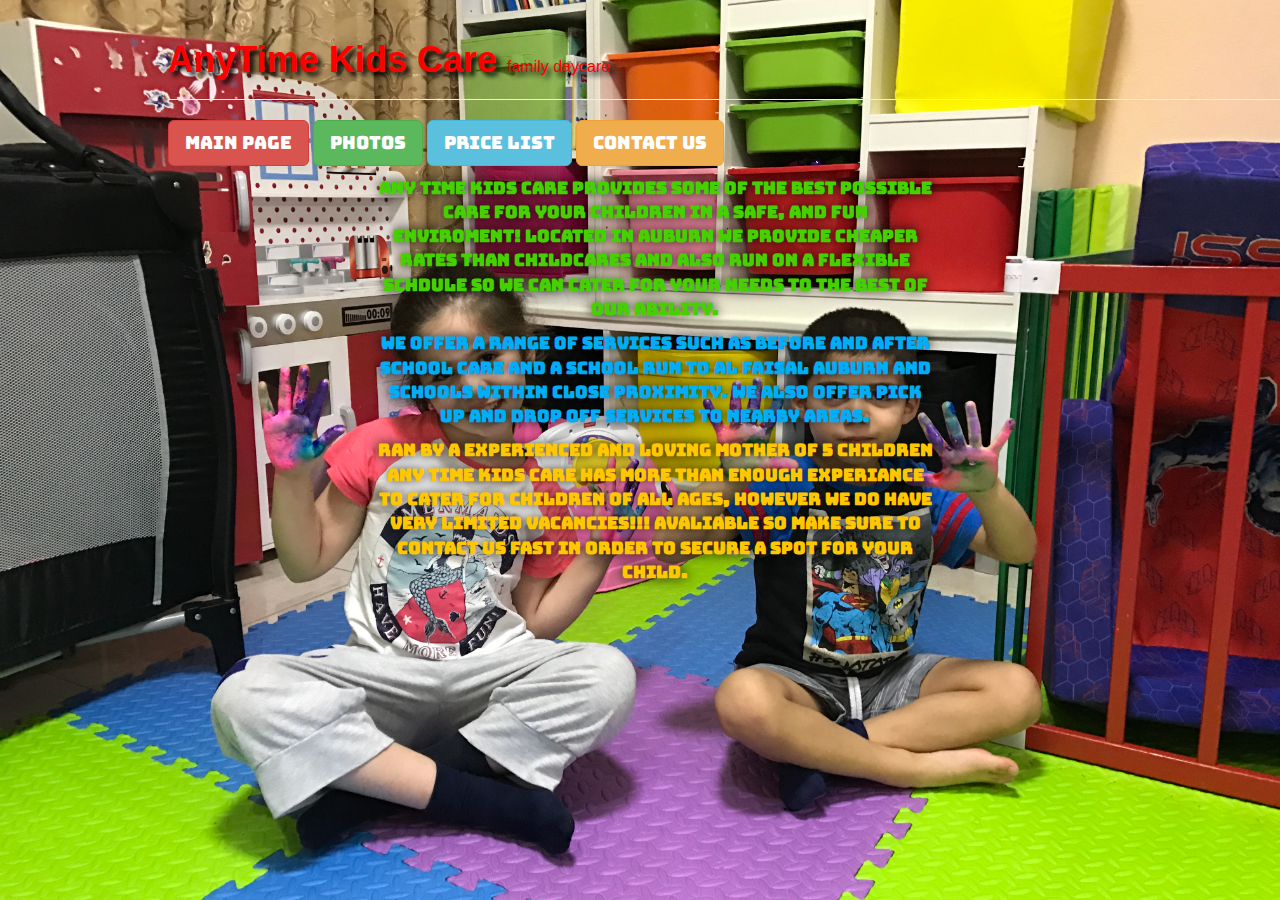
<file: index.html>
<!DOCTYPE html>
<html>
<head>
<meta charset="utf-8">
<meta http-equiv="X-UA-Compatible" content="IE=edge">
 <title>AnyTime Kids Care</title>
<link rel="stylesheet" href="css/bootstrap.css" type="text/css"/>
<link rel="stylesheet" href="css/style.css" type="text/css"/>
<link href="https://fonts.googleapis.com/css?family=Bungee|Jacques+Francois+Shadow|Ribeye+Marrow" rel="stylesheet">
    </head>
  <body>
     
       <section id="cover">

        <div class="containerfluid">
          <div id="cover-caption">
         <div class="container">
               <section id="title">
                 <div class="row">
                     <div class="col-lg-12 col-lg-offset-1 col-md-12 col-md-offset-1 col-sm-12 col-sm-offset-1  col-xs-12 col-xs-offset-1">
                         <div class="page-header">
                               <h1><font color=red ><strong> AnyTime Kids Care </strong><font size=3> family daycare</font> </h1>
	                     </div>
	                </div>
                </div>
                </section>

                <section id="buttons">
	   <div class="row">
	        <div class="col-lg-12 col-lg-offset-1 col-md-12 col-md-offset-1  col-sm-12 col-sm-offset-1 col-xs-12 col-xs-offset-1" >
	             <div class="a">
			      
		           <a href="index.html" class="btn btn-danger btn-lg" role="button">Main Page</a>
			           <a href="anytimekidscare(about).html" class="btn btn-success btn-lg" role="button">Photos</a>
			           <a href="anytimekidscare(price).html" class="btn btn-info btn-lg" role="button">Price List</a>
			              <a href="anytimekidscare(contact).html" class="btn btn-warning btn-lg" role="button">Contact Us</a>
			        
		         </div>
             </div>
         </div>
</section>

            
                        <section id="bodyinfo">
                             <div class="container">
                            <div class="row">
                              <div class="col-lg-6 col-lg-offset-3 col-md-8 col-md-offset-3 col-sm-8 col-sm-offset-3 col-xs-12" >
                <p></p> 
                  <p class="text-center"><font color="#45d100"> <strong>
           Any Time Kids Care provides some of the best possible care for your children in a safe, and fun enviroment! Located in Auburn we provide cheaper rates than childcares and also run on a flexible schdule so we can cater for your needs to the best of our ability.
          </font> </p>
           <p class="text-center" ><font color="#00adf7"> we offer a range of services such as BEFORE and AFTER school care and a school run to AL Faisal auburn and schools within close proximity. We also offer pick up and drop off services to nearby areas.
</font>
           </p>
           <p class="text-center"> <font color="#ffc700"> Ran by a experienced and loving mother of 5 children Any Time Kids care has more than enough experiance to cater for children of all ages, However we do have very limited vacancies!!! avaliable so make sure to contact us fast in order to secure a spot for your child.
                              </div>
                              </div>
                         </div>
                         </strong>
                         </section>
  		             </div>	
	             </div>
	</div>
	        </div>     
</section>



<script src="https://ajax.googleapis.com/ajax/libs/jquery/2.1.3/jquery.min.js">
</script>
<script src="js/bootstrap.min.js">
</script>
</body>
</html>
</file>
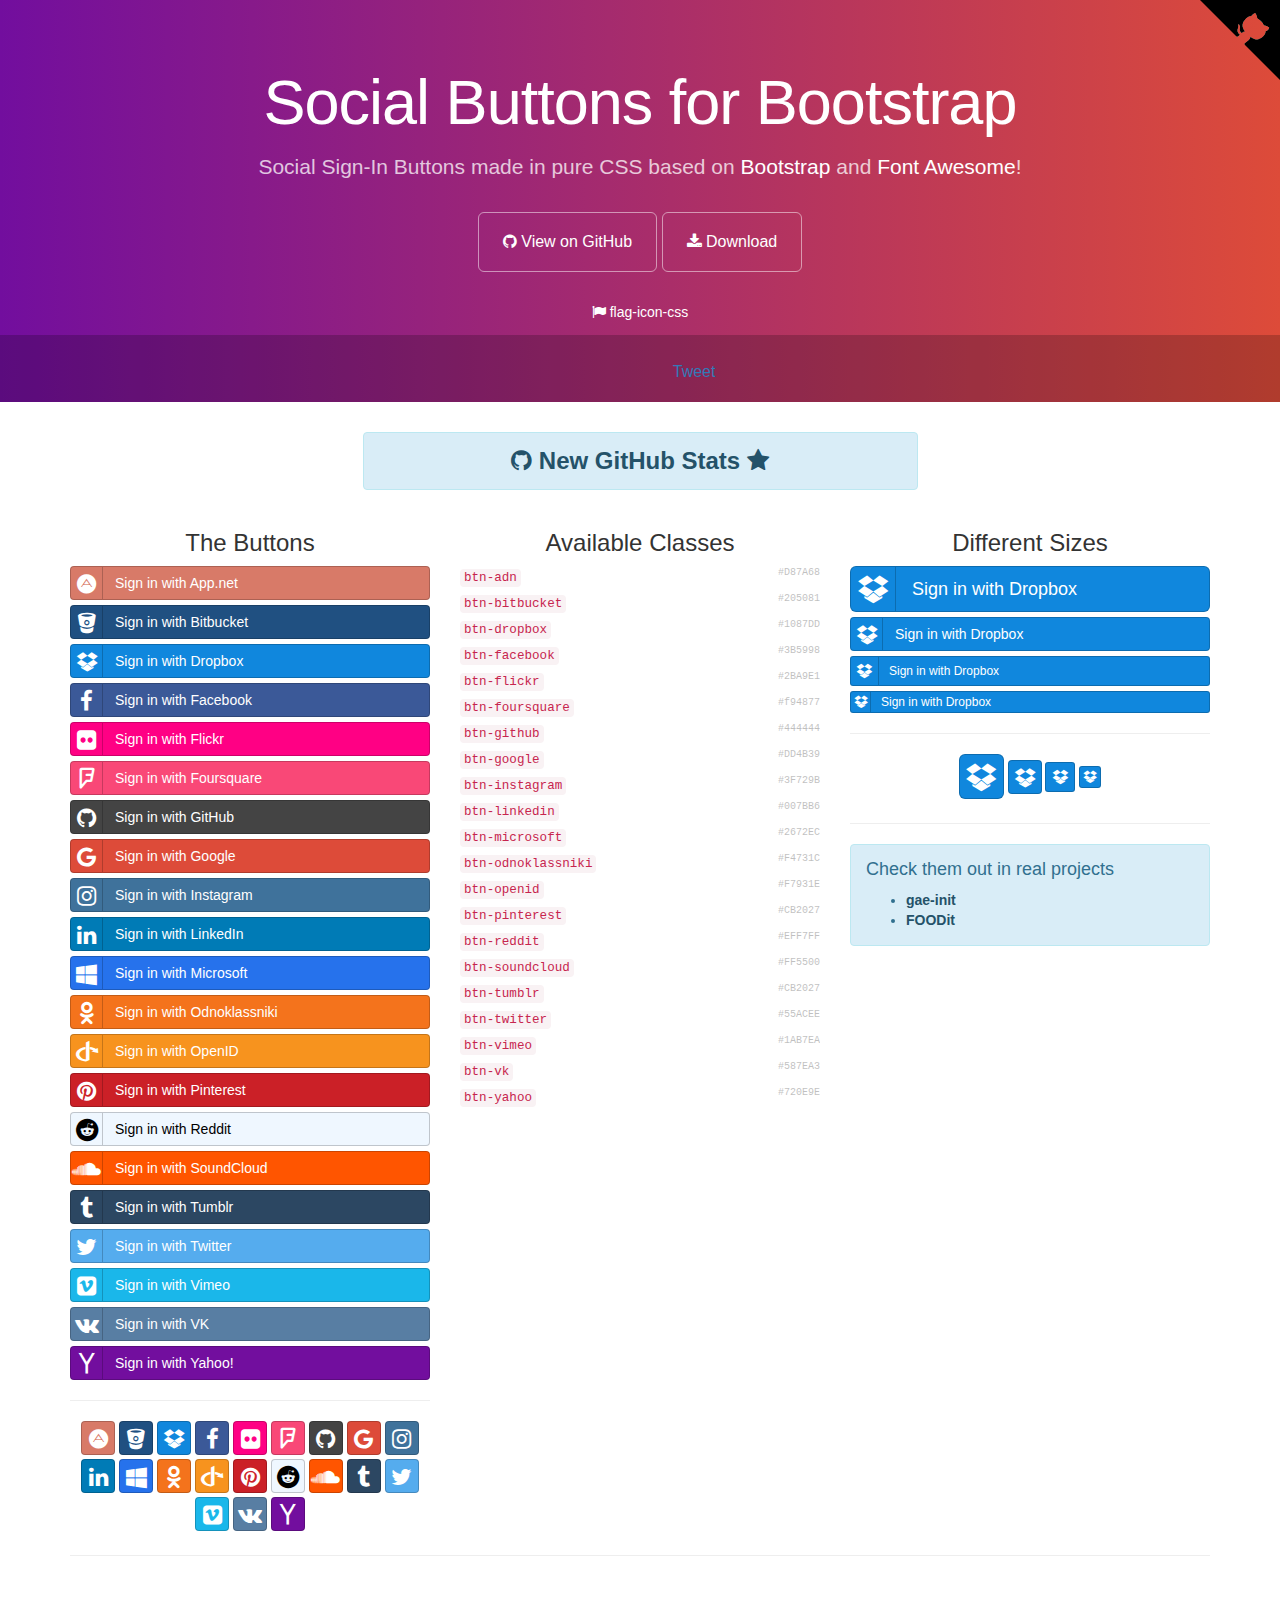
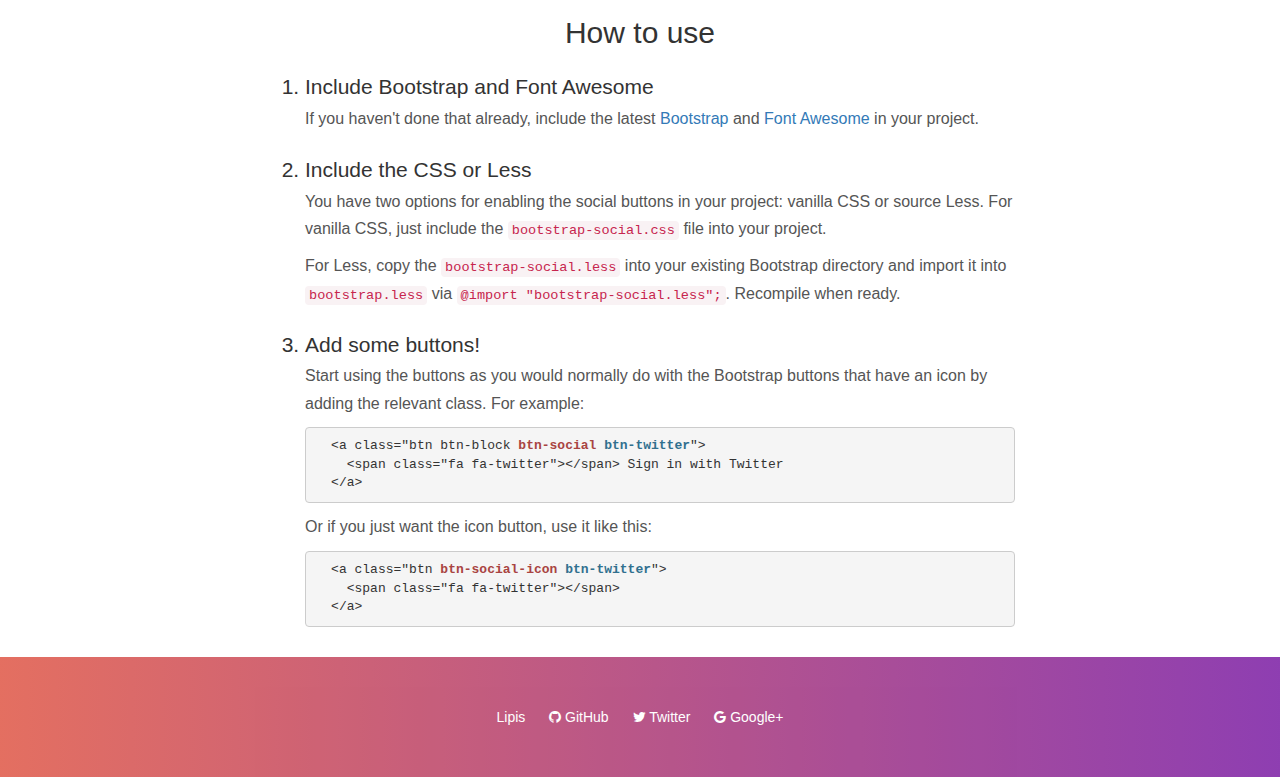
<file: bootstrap-social-gh-pages/index.html>
<!DOCTYPE html>
<html lang="en">
  <head>
    <meta charset="utf-8">
    <meta name="viewport" content="width=device-width, initial-scale=1.0">
    <meta property="og:title" content="Social Buttons for Bootstrap" />
    <meta property="og:description" content="Social Sign-In Buttons made in pure CSS based on Bootstrap and Font Awesome!" />
    <meta property="og:type" content="website" />
    <meta property="og:url" content="http://lipis.github.io/bootstrap-social/" />
    <meta property="og:image" content="http://lipis.github.io/bootstrap-social/assets/img/bootstrap-social.png" />

    <title>Social Buttons for Bootstrap</title>
    <link href="assets/css/bootstrap.css" rel="stylesheet">
    <link href="assets/css/font-awesome.css" rel="stylesheet">
    <link href="assets/css/docs.css" rel="stylesheet" >

    <link href="bootstrap-social.css" rel="stylesheet" >

    <script type="text/javascript">
      var _gaq = _gaq || [];
      _gaq.push(['_setAccount', 'UA-42119746-1']);
      _gaq.push(['_trackPageview']);

      (function() {
        var ga = document.createElement('script'); ga.type = 'text/javascript'; ga.async = true;
        ga.src = ('https:' == document.location.protocol ? 'https://ssl' : 'http://www') + '.google-analytics.com/ga.js';
        var s = document.getElementsByTagName('script')[0]; s.parentNode.insertBefore(ga, s);
      })();
    </script>
  </head>

  <body>
    <div class="jumbotron">
      <div class="container">
        <h1>Social Buttons for Bootstrap</h1>
        <p>
          Social Sign-In Buttons made in pure CSS based on
          <a href="https://getbootstrap.com/">Bootstrap</a> and
          <a href="https://fortawesome.github.io/Font-Awesome/">Font Awesome</a>!
        </p>
        <a href="https://github.com/lipis/bootstrap-social" class="btn btn-outline btn-lg" onclick="_gaq.push(['_trackEvent', 'exit', 'header', 'GitHub']);"><span class="fa fa-github"></span> View on GitHub</a>
        <a href="https://github.com/lipis/bootstrap-social/archive/gh-pages.zip" class="btn btn-outline btn-lg" onclick="_gaq.push(['_trackEvent', 'exit', 'download', 'bootstrap-social']);"><span class="fa fa-download"></span> Download</a>
        <ul class="jumbotron-links">
          <li><a href="http://lipis.github.io/flag-icon-css" onclick="_gaq.push(['_trackEvent', 'exit', 'header', 'flag-icon-css']);"><span class="fa fa-flag"></span> flag-icon-css</a></li>
        </ul>
      </div>
      <div class="bottom">
        <iframe src="https://ghbtns.com/github-btn.html?user=lipis&amp;repo=bootstrap-social&amp;type=watch&amp;count=true" class="social-share"></iframe>
        <a href="https://twitter.com/share" class="social-share twitter-share-button" data-url="http://lipis.github.io/bootstrap-social/" data-text="Social Sign-In Buttons made in pure CSS based on Bootstrap and Font Awesome!" data-via="lipis" data-hashtags="bootstrap css">Tweet</a>
      </div>
    </div>
    <div class="container">
      <div class="row">
        <div class="col-sm-offset-3 col-sm-6">
          <div class="alert alert-info text-center">
            <a class="alert-link h3" href="http://githubstats.lip.is/" onclick="_gaq.push(['_trackEvent', 'exit', 'banner', 'githubstats']);">
              <span class="fa fa-github"></span>
              New GitHub Stats
              <span class="fa fa-star"></span>
            </a>
          </div>
        </div>
      </div>

      <div class="row">
        <div class="col-sm-4 social-buttons">
          <h3 class="text-center">The Buttons</h3>
          <a class="btn btn-block btn-social btn-adn" onclick="_gaq.push(['_trackEvent', 'btn-social', 'click', 'btn-adn']);">
            <span class="fa fa-adn"></span> Sign in with App.net
          </a>
          <a class="btn btn-block btn-social btn-bitbucket" onclick="_gaq.push(['_trackEvent', 'btn-social', 'click', 'btn-bitbucket']);">
            <span class="fa fa-bitbucket"></span> Sign in with Bitbucket
          </a>
          <a class="btn btn-block btn-social btn-dropbox" onclick="_gaq.push(['_trackEvent', 'btn-social', 'click', 'btn-dropbox']);">
            <span class="fa fa-dropbox"></span> Sign in with Dropbox
          </a>
          <a class="btn btn-block btn-social btn-facebook" onclick="_gaq.push(['_trackEvent', 'btn-social', 'click', 'btn-facebook']);">
            <span class="fa fa-facebook"></span> Sign in with Facebook
          </a>
          <a class="btn btn-block btn-social btn-flickr" onclick="_gaq.push(['_trackEvent', 'btn-social', 'click', 'btn-flickr']);">
            <span class="fa fa-flickr"></span> Sign in with Flickr
          </a>
          <a class="btn btn-block btn-social btn-foursquare" onclick="_gaq.push(['_trackEvent', 'btn-social', 'click', 'btn-foursquare']);">
            <span class="fa fa-foursquare"></span> Sign in with Foursquare
          </a>
          <a class="btn btn-block btn-social btn-github" onclick="_gaq.push(['_trackEvent', 'btn-social', 'click', 'btn-github']);">
            <span class="fa fa-github"></span> Sign in with GitHub
          </a>
          <a class="btn btn-block btn-social btn-google" onclick="_gaq.push(['_trackEvent', 'btn-social', 'click', 'btn-google']);">
            <span class="fa fa-google"></span> Sign in with Google
          </a>
          <a class="btn btn-block btn-social btn-instagram" onclick="_gaq.push(['_trackEvent', 'btn-social', 'click', 'btn-instagram']);">
            <span class="fa fa-instagram"></span> Sign in with Instagram
          </a>
          <a class="btn btn-block btn-social btn-linkedin" onclick="_gaq.push(['_trackEvent', 'btn-social', 'click', 'btn-linkedin']);">
            <span class="fa fa-linkedin"></span> Sign in with LinkedIn
          </a>
          <a class="btn btn-block btn-social btn-microsoft" onclick="_gaq.push(['_trackEvent', 'btn-social', 'click', 'btn-microsoft']);">
            <span class="fa fa-windows"></span> Sign in with Microsoft
          </a>
          <a class="btn btn-block btn-social btn-odnoklassniki" onclick="_gaq.push(['_trackEvent', 'btn-social', 'click', 'btn-odnoklassniki']);">
            <span class="fa fa-odnoklassniki"></span> Sign in with Odnoklassniki
          </a>
          <a class="btn btn-block btn-social btn-openid" onclick="_gaq.push(['_trackEvent', 'btn-social', 'click', 'btn-openid']);">
            <span class="fa fa-openid"></span> Sign in with OpenID
          </a>
          <a class="btn btn-block btn-social btn-pinterest" onclick="_gaq.push(['_trackEvent', 'btn-social', 'click', 'btn-pinterest']);">
            <span class="fa fa-pinterest"></span> Sign in with Pinterest
          </a>
          <a class="btn btn-block btn-social btn-reddit" onclick="_gaq.push(['_trackEvent', 'btn-social', 'click', 'btn-reddit']);">
            <span class="fa fa-reddit"></span> Sign in with Reddit
          </a>
          <a class="btn btn-block btn-social btn-soundcloud" onclick="_gaq.push(['_trackEvent', 'btn-social', 'click', 'btn-soundcloud']);">
            <span class="fa fa-soundcloud"></span> Sign in with SoundCloud
          </a>
          <a class="btn btn-block btn-social btn-tumblr" onclick="_gaq.push(['_trackEvent', 'btn-social', 'click', 'btn-tumblr']);">
            <span class="fa fa-tumblr"></span> Sign in with Tumblr
          </a>
          <a class="btn btn-block btn-social btn-twitter" onclick="_gaq.push(['_trackEvent', 'btn-social', 'click', 'btn-twitter']);">
            <span class="fa fa-twitter"></span> Sign in with Twitter
          </a>
          <a class="btn btn-block btn-social btn-vimeo" onclick="_gaq.push(['_trackEvent', 'btn-social', 'click', 'btn-vimeo']);">
            <span class="fa fa-vimeo-square"></span> Sign in with Vimeo
          </a>
          <a class="btn btn-block btn-social btn-vk" onclick="_gaq.push(['_trackEvent', 'btn-social', 'click', 'btn-vk']);">
            <span class="fa fa-vk"></span> Sign in with VK
          </a>
          <a class="btn btn-block btn-social btn-yahoo" onclick="_gaq.push(['_trackEvent', 'btn-social', 'click', 'btn-yahoo']);">
            <span class="fa fa-yahoo"></span> Sign in with Yahoo!
          </a>

          <hr>

          <div class="text-center">
            <a class="btn btn-social-icon btn-adn" onclick="_gaq.push(['_trackEvent', 'btn-social-icon', 'click', 'btn-adn']);"><span class="fa fa-adn"></span></a>
            <a class="btn btn-social-icon btn-bitbucket" onclick="_gaq.push(['_trackEvent', 'btn-social-icon', 'click', 'btn-bitbucket']);"><span class="fa fa-bitbucket"></span></a>
            <a class="btn btn-social-icon btn-dropbox" onclick="_gaq.push(['_trackEvent', 'btn-social-icon', 'click', 'btn-dropbox']);"><span class="fa fa-dropbox"></span></a>
            <a class="btn btn-social-icon btn-facebook" onclick="_gaq.push(['_trackEvent', 'btn-social-icon', 'click', 'btn-facebook']);"><span class="fa fa-facebook"></span></a>
            <a class="btn btn-social-icon btn-flickr" onclick="_gaq.push(['_trackEvent', 'btn-social-icon', 'click', 'btn-flickr']);"><span class="fa fa-flickr"></span></a>
            <a class="btn btn-social-icon btn-foursquare" onclick="_gaq.push(['_trackEvent', 'btn-social-icon', 'click', 'btn-foursquare']);"><span class="fa fa-foursquare"></span></a>
            <a class="btn btn-social-icon btn-github" onclick="_gaq.push(['_trackEvent', 'btn-social-icon', 'click', 'btn-github']);"><span class="fa fa-github"></span></a>
            <a class="btn btn-social-icon btn-google" onclick="_gaq.push(['_trackEvent', 'btn-social-icon', 'click', 'btn-google']);"><span class="fa fa-google"></span></a>
            <a class="btn btn-social-icon btn-instagram" onclick="_gaq.push(['_trackEvent', 'btn-social-icon', 'click', 'btn-instagram']);"><span class="fa fa-instagram"></span></a>
            <a class="btn btn-social-icon btn-linkedin" onclick="_gaq.push(['_trackEvent', 'btn-social-icon', 'click', 'btn-linkedin']);"><span class="fa fa-linkedin"></span></a>
            <a class="btn btn-social-icon btn-microsoft" onclick="_gaq.push(['_trackEvent', 'btn-social-icon', 'click', 'btn-microsoft']);"><span class="fa fa-windows"></span></a>
            <a class="btn btn-social-icon btn-odnoklassniki" onclick="_gaq.push(['_trackEvent', 'btn-social-icon', 'click', 'btn-odnoklassniki']);"><span class="fa fa-odnoklassniki"></span></a>
            <a class="btn btn-social-icon btn-openid" onclick="_gaq.push(['_trackEvent', 'btn-social-icon', 'click', 'btn-openid']);"><span class="fa fa-openid"></span></a>
            <a class="btn btn-social-icon btn-pinterest" onclick="_gaq.push(['_trackEvent', 'btn-social-icon', 'click', 'btn-pinterest']);"><span class="fa fa-pinterest"></span></a>
            <a class="btn btn-social-icon btn-reddit" onclick="_gaq.push(['_trackEvent', 'btn-social-icon', 'click', 'btn-reddit']);"><span class="fa fa-reddit"></span></a>
            <a class="btn btn-social-icon btn-soundcloud" onclick="_gaq.push(['_trackEvent', 'btn-social-icon', 'click', 'btn-soundcloud']);"><span class="fa fa-soundcloud"></span></a>
            <a class="btn btn-social-icon btn-tumblr" onclick="_gaq.push(['_trackEvent', 'btn-social-icon', 'click', 'btn-tumblr']);"><span class="fa fa-tumblr"></span></a>
            <a class="btn btn-social-icon btn-twitter" onclick="_gaq.push(['_trackEvent', 'btn-social-icon', 'click', 'btn-twitter']);"><span class="fa fa-twitter"></span></a>
            <a class="btn btn-social-icon btn-vimeo" onclick="_gaq.push(['_trackEvent', 'btn-social-icon', 'click', 'btn-vimeo']);"><span class="fa fa-vimeo-square"></span></a>
            <a class="btn btn-social-icon btn-vk" onclick="_gaq.push(['_trackEvent', 'btn-social-icon', 'click', 'btn-vk']);"><span class="fa fa-vk"></span></a>
            <a class="btn btn-social-icon btn-yahoo" onclick="_gaq.push(['_trackEvent', 'btn-social-icon', 'click', 'btn-yahoo']);"><span class="fa fa-yahoo"></span></a>
          </div>
        </div>

        <div class="col-sm-4">
          <h3 class="text-center">Available Classes</h3>
          <ul class="social-class list-unstyled">
            <li data-code="adn" data-name="App.net"><code>btn-adn</code> <span class="social-hex">#D87A68</span></li>
            <li data-code="bitbucket" data-name="Bitbucket"><code>btn-bitbucket</code> <span class="social-hex">#205081</span></li>
            <li data-code="dropbox" data-name="Dropbox"><code>btn-dropbox</code> <span class="social-hex">#1087DD</span></li>
            <li data-code="facebook" data-name="Facebook"><code>btn-facebook</code> <span class="social-hex">#3B5998</span></li>
            <li data-code="flickr" data-name="Flickr"><code>btn-flickr</code> <span class="social-hex">#2BA9E1</span></li>
            <li data-code="foursquare" data-name="Foursquare"><code>btn-foursquare</code> <span class="social-hex">#f94877</span></li>
            <li data-code="github" data-name="GitHub"><code>btn-github</code> <span class="social-hex">#444444</span></li>
            <li data-code="google" data-name="Google"><code>btn-google</code> <span class="social-hex">#DD4B39</span></li>
            <li data-code="instagram" data-name="Instagram"><code>btn-instagram</code> <span class="social-hex">#3F729B</span></li>
            <li data-code="linkedin" data-name="LinkedIn"><code>btn-linkedin</code> <span class="social-hex">#007BB6</span></li>
            <li data-code="microsoft" data-icon="windows" data-name="Microsoft"><code>btn-microsoft</code> <span class="social-hex">#2672EC</span></li>
            <li data-code="odnoklassniki" data-name="Odnoklassniki"><code>btn-odnoklassniki</code> <span class="social-hex">#F4731C</span></li>
            <li data-code="openid" data-name="OpenID"><code>btn-openid</code> <span class="social-hex">#F7931E</span></li>
            <li data-code="pinterest" data-name="Pinterest"><code>btn-pinterest</code> <span class="social-hex">#CB2027</span></li>
            <li data-code="reddit" data-name="Reddit"><code>btn-reddit</code> <span class="social-hex">#EFF7FF</span></li>
            <li data-code="soundcloud" data-name="SoundCloud"><code>btn-soundcloud</code> <span class="social-hex">#FF5500</span></li>
            <li data-code="tumblr" data-name="Tumblr"><code>btn-tumblr</code> <span class="social-hex">#CB2027</span></li>
            <li data-code="twitter" data-name="Twitter"><code>btn-twitter</code> <span class="social-hex">#55ACEE</span></li>
            <li data-code="vimeo" data-icon="vimeo-square" data-name="Vimeo"><code>btn-vimeo</code> <span class="social-hex">#1AB7EA</span></li>
            <li data-code="vk" data-name="VK"><code>btn-vk</code> <span class="social-hex">#587EA3</span></li>
            <li data-code="yahoo" data-name="Yahoo!"><code>btn-yahoo</code> <span class="social-hex">#720E9E</span></li>
          </ul>
        </div>
        <div class="col-sm-4">
          <div class="social-sizes">
            <h3 class="text-center">Different Sizes</h3>
            <a class="btn btn-block btn-social btn-lg btn-google" onclick="_gaq.push(['_trackEvent', 'btn-social', 'click', 'btn-lg']);">
              <span class="fa fa-google"></span>
              Sign in with Google
            </a>
            <a class="btn btn-block btn-social btn-google" onclick="_gaq.push(['_trackEvent', 'btn-social', 'click', 'btn-md']);">
              <span class="fa fa-google"></span>
              Sign in with Google
            </a>
            <a class="btn btn-block btn-social btn-sm btn-google" onclick="_gaq.push(['_trackEvent', 'btn-social', 'click', 'btn-sm']);">
              <span class="fa fa-google"></span>
              Sign in with Google
            </a>
            <a class="btn btn-block btn-social btn-xs btn-google" onclick="_gaq.push(['_trackEvent', 'btn-social', 'click', 'btn-xs']);">
              <span class="fa fa-google"></span>
              Sign in with Google
            </a>
            <hr>
            <div class="text-center">
              <a class="btn btn-social-icon btn-lg btn-google" onclick="_gaq.push(['_trackEvent', 'btn-social-icon', 'click', 'btn-lg']);"><span class="fa fa-google"></span></a>
              <a class="btn btn-social-icon btn-google" onclick="_gaq.push(['_trackEvent', 'btn-social-icon', 'click', 'btn-md']);"><span class="fa fa-google"></span></a>
              <a class="btn btn-social-icon btn-sm btn-google" onclick="_gaq.push(['_trackEvent', 'btn-social-icon', 'click', 'btn-sm']);"><span class="fa fa-google"></span></a>
              <a class="btn btn-social-icon btn-xs btn-google" onclick="_gaq.push(['_trackEvent', 'btn-social-icon', 'click', 'btn-xs']);"><span class="fa fa-google"></span></a>
            </div>
          </div>
          <hr>
          <div class="alert alert-info">
            <h4>Check them out in real projects</h4>
            <ul>
              <li><a class="alert-link" href="https://gae-init.appspot.com/signin/" onclick="_gaq.push(['_trackEvent', 'exit', 'body', 'gae-init']);">gae-init</a></li>
              <li><a class="alert-link" href="https://restaurant.app.foodit.com/rms/signin" onclick="_gaq.push(['_trackEvent', 'exit', 'body', 'foodit']);">FOODit</a></li>
            </ul>
          </div>
        </div>
      </div>
      <hr>
    </div>
    <div class="how-to">
      <div class="container">
        <div class="row">
          <div class="col-md-8 col-md-offset-2">
            <h2>How to use</h2>
            <ol>
              <li>
                Include Bootstrap and Font Awesome
                <p>
                  If you haven't done that already, include the latest
                  <a href="http://twitter.github.io/bootstrap/">Bootstrap</a>
                  and <a href="http://fortawesome.github.io/Font-Awesome/">Font Awesome</a> in your project.
                </p>
              </li>
              <li>
                Include the CSS or Less
                <p>
                  You have two options for enabling the social buttons in your project:
                  vanilla CSS or source Less. For vanilla CSS, just include the
                  <code>bootstrap-social.css</code> file into your project.
                </p>
                <p>
                  For Less, copy the <code>bootstrap-social.less</code> into
                  your existing Bootstrap directory and import it into
                  <code>bootstrap.less</code> via
                  <code>@import "bootstrap-social.less";</code>. Recompile when ready.
                </p>
              </li>
              <li>
                Add some buttons!
                <p>
                  Start using the buttons as you would normally do with the
                  Bootstrap buttons that have an icon by adding the relevant
                  class. For example:
                </p>
                <pre>
  &lt;a class=&quot;btn btn-block <strong class="text-danger">btn-social</strong> <strong class="text-info">btn-twitter</strong>&quot;&gt;
    &lt;span class=&quot;fa fa-twitter&quot;&gt;&lt;/span&gt; Sign in with Twitter
  &lt;/a&gt;</pre>
                <p>
                  Or if you just want the icon button, use it like this:
                </p>
                <pre>
  &lt;a class=&quot;btn <strong class="text-danger">btn-social-icon</strong> <strong class="text-info">btn-twitter</strong>&quot;&gt;
    &lt;span class=&quot;fa fa-twitter&quot;&gt;&lt;/span&gt;
  &lt;/a&gt;</pre>
              </li>
            </ol>
          </div>
        </div>
      </div>
    </div>
    <footer>
      <ul class="links">
        <li><a href="https://lip.is" onclick="_gaq.push(['_trackEvent', 'exit', 'footer', 'Lipis']);">Lipis</a></li>
        <li><a href="https://github.com/lipis" onclick="_gaq.push(['_trackEvent', 'exit', 'footer', 'GitHub']);"><span class="fa fa-github"></span> GitHub</a></li>
        <li><a href="https://twitter.com/lipis" onclick="_gaq.push(['_trackEvent', 'exit', 'footer', 'Twitter']);"><span class="fa fa-twitter"></span> Twitter</a></li>
        <li><a href="https://google.com/+PanayiotisLipiridis" onclick="_gaq.push(['_trackEvent', 'exit', 'footer', 'Google+']);"><span class="fa fa-google"></span> Google+</a></li>
      </ul>
    </footer>
    <a href="https://github.com/lipis/bootstrap-social" title="Fork me on GitHub" class="github-corner"><svg width="80" height="80" viewbox="0 0 250 250"><title>Fork me on GitHub</title><path d="M0 0h250v250"></path><path d="M127.4 110c-14.6-9.2-9.4-19.5-9.4-19.5 3-7 1.5-11 1.5-11-1-6.2 3-2 3-2 4 4.7 2 11 2 11-2.2 10.4 5 14.8 9 16.2" fill="currentColor" style="transform-origin:130px 110px" class="octo-arm"></path><path d="M113.2 114.3s3.6 1.6 4.7.6l15-13.7c3-2.4 6-3 8.2-2.7-8-11.2-14-25 3-41 4.7-4.4 10.6-6.4 16.2-6.4.6-1.6 3.6-7.3 11.8-10.7 0 0 4.5 2.7 6.8 16.5 4.3 2.7 8.3 6 12 9.8 3.3 3.5 6.7 8 8.6 12.3 14 3 16.8 8 16.8 8-3.4 8-9.4 11-11.4 11 0 5.8-2.3 11-7.5 15.5-16.4 16-30 9-40 .2 0 3-1 7-5.2 11l-13.3 11c-1 1 .5 5.3.8 5z" fill="currentColor" class="octo-body"></path></svg><style> .github-corner svg{position:absolute;right:0;top:0;mix-blend-mode:darken;color:#ffffff;fill:#000000;}.github-corner:hover .octo-arm{animation:octocat-wave .56s;}@keyframes octocat-wave{0%, 100%{transform:rotate(0);}20%, 60%{transform:rotate(-20deg);}40%, 80%{transform:rotate(10deg);}}</style></a>
    <!-- Some JavaScript that is used only in this demo, not needed for the buttons -->
    <script src="assets/js/jquery.js"></script>
    <script src="assets/js/docs.js"></script>
    <script>
      !function(d,s,id){var js,fjs=d.getElementsByTagName(s)[0],p=/^http:/.test(d.location)?'http':'https';if(!d.getElementById(id)){js=d.createElement(s);js.id=id;js.src=p+'://platform.twitter.com/widgets.js';fjs.parentNode.insertBefore(js,fjs);}}(document, 'script', 'twitter-wjs');
    </script>
  </body>
</html>
</file>
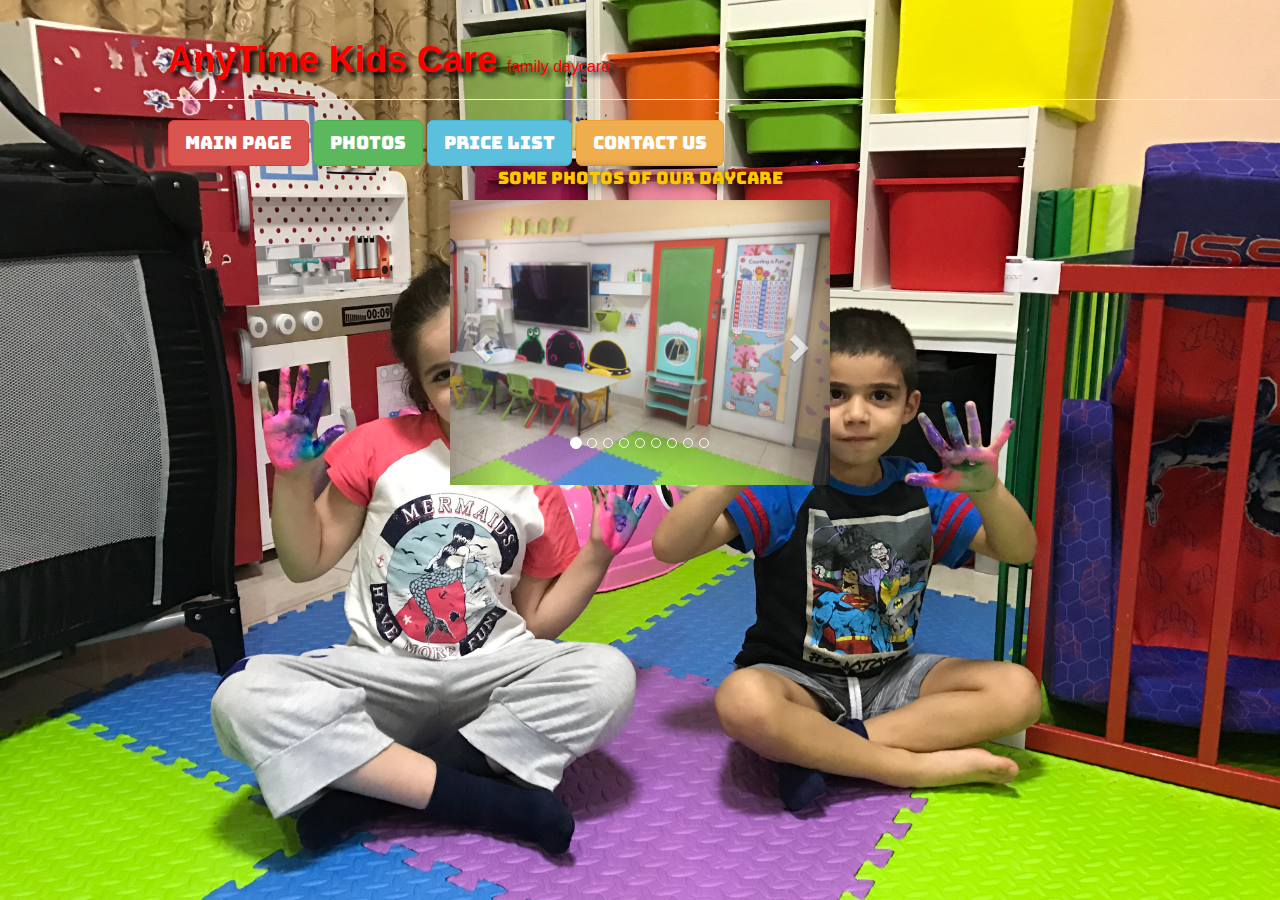
<file: anytimekidscare(about).html>
<!DOCTYPE html>
<html>
<head>
<meta charset="utf-8">
<meta http-equiv="X-UA-Compatible" content="IE=edge">
 <title>AnyTime Kids Care</title>
<link rel="stylesheet" href="css/bootstrap.css" type="text/css"/>
<link href="https://fonts.googleapis.com/css?family=Bungee|Jacques+Francois+Shadow|Ribeye+Marrow" rel="stylesheet">
<script src="https://maxcdn.bootstrapcdn.com/bootstrap/3.3.4/js/bootstrap.min.js"></script>
<link rel="stylesheet" href="css/style.css" type="text/css"/>
    </head>
  <body>
       <section id="cover">
          <div id="cover-caption">
             <div class="containerfluid">
<div class="container">
                 <div class="row">
                     <div class="col-lg-12 col-lg-offset-1 col-md-12 col-md-offset-1 col-sm-12 col-sm-offset-1  col-xs-12 col-xs-offset-1">
                         <div class="page-header">
                               <h1><font color=red ><strong> AnyTime Kids Care </strong><font size=3> family daycare</font> </h1>
	                     </div>
	                </div>
                </div>
	   <div class="row">
	        <div class="col-lg-12 col-lg-offset-1 col-md-12 col-md-offset-1  col-sm-12 col-sm-offset-1 col-xs-12 col-xs-offset-1" >
	             <div class="a">
			      
		           <a href="index.html" class="btn btn-danger btn-lg" role="button">Main Page</a>
			           <a href="anytimekidscare(about).html" class="btn btn-success btn-lg" role="button">Photos</a>
			           <a href="anytimekidscare(price).html" class="btn btn-info btn-lg" role="button">Price List</a>
			              <a href="anytimekidscare(contact).html" class="btn btn-warning btn-lg" role="button">Contact Us</a>
			        
		         </div>
             </div>
         </div>
</div>

            
                        <section id="bodyinfo">
                             <div class="container">
                            <div class="row">
                              <div class="col-lg-6 col-lg-offset-3 col-md-8 col-md-offset-3 col-sm-8 col-sm-offset-3 col-xs-12" >
                  <p class="text-center"><font color=#ffc700>
           Some Photos Of Our DayCare</p>
                              </div>
                              </div>
                         </div>
                         </section>

                         <section id="slideshow">
                         <div class="container">
                         <div class="col-lg-4 col-lg-offset-4 col-md-5 col-md-offset-3 col-sm-6 col-sm-offset-3 col-xs-8 col-xs-offset-2" >
                         <div class="row">
                         <div id="mycarousel" class="carousel slide" data-ride="carousel">
  <!-- Indicators -->
  <ol class="carousel-indicators">
    <li data-target="#mycarousel" data-slide-to="0" class="active"></li>
    <li data-target="#mycarousel" data-slide-to="1"></li>
    <li data-target="#mycarousel" data-slide-to="2"></li>
    <li data-target="#mycarousel" data-slide-to="3"></li>
    <li data-target="mycarousel"  data-slide-to="4"></li>
    <li data-target="mycarousel"  data-slit-to="5"></li>
    <li data-target="mycarousel"  data-slit-to="6"></li>
    <li data-target="mycarousel"  data-slit-to="7"></li>
    <li data-target="mycarousel"  data-slit-to="8"></li>
  </ol>

  <!-- Wrapper for slides -->
  <div class="carousel-inner" role="listbox">
    <div class="item active">

    <img src="img/room.jpeg" alt="room">
    </div>
    <div class="item">
      <img src="img/backyard.JPG" alt="backyard">
     
    </div>
    <div class="item">
      <img src="img/car.JPG" alt="car">
    </div>
    <div class="item">
    <img src="img/edofyear.JPG" alt="edofyear">
    </div>
     <div class="item">
    <img src="img/table.JPG" alt="table">
    </div>
     <div class="item">
    <img src="img/letters.jpg" alt="letters">
    </div>
    <div class="item">
    <img src="img/painting.jpg" alt="panting">
    </div>
    <div class="item">
    <img src="img/rollpeople.jpg" alt="rollpeople">
    </div>
    <div class="item">
    <img src="img/front.jpeg" alt="front">
    </div>
 
  </div>

  <!-- Controls -->
  <a class="left carousel-control" href="#mycarousel" role="button" data-slide="prev">
    <span class="glyphicon glyphicon-chevron-left" aria-hidden="true"></span>
    <span class="sr-only">Previous</span>
  </a>
  <a class="right carousel-control" href="#mycarousel" role="button" data-slide="next">
    <span class="glyphicon glyphicon-chevron-right" aria-hidden="true"></span>
    <span class="sr-only">Next</span>
  </a>
</div>
		             </div>	
	             </div>
              </section>
	</div>
</div>
</section>




<script src="https://ajax.googleapis.com/ajax/libs/jquery/2.1.3/jquery.min.js">
</script>
<script src="js/bootstrap.min.js">
</script>
</body>
</html>
</file>
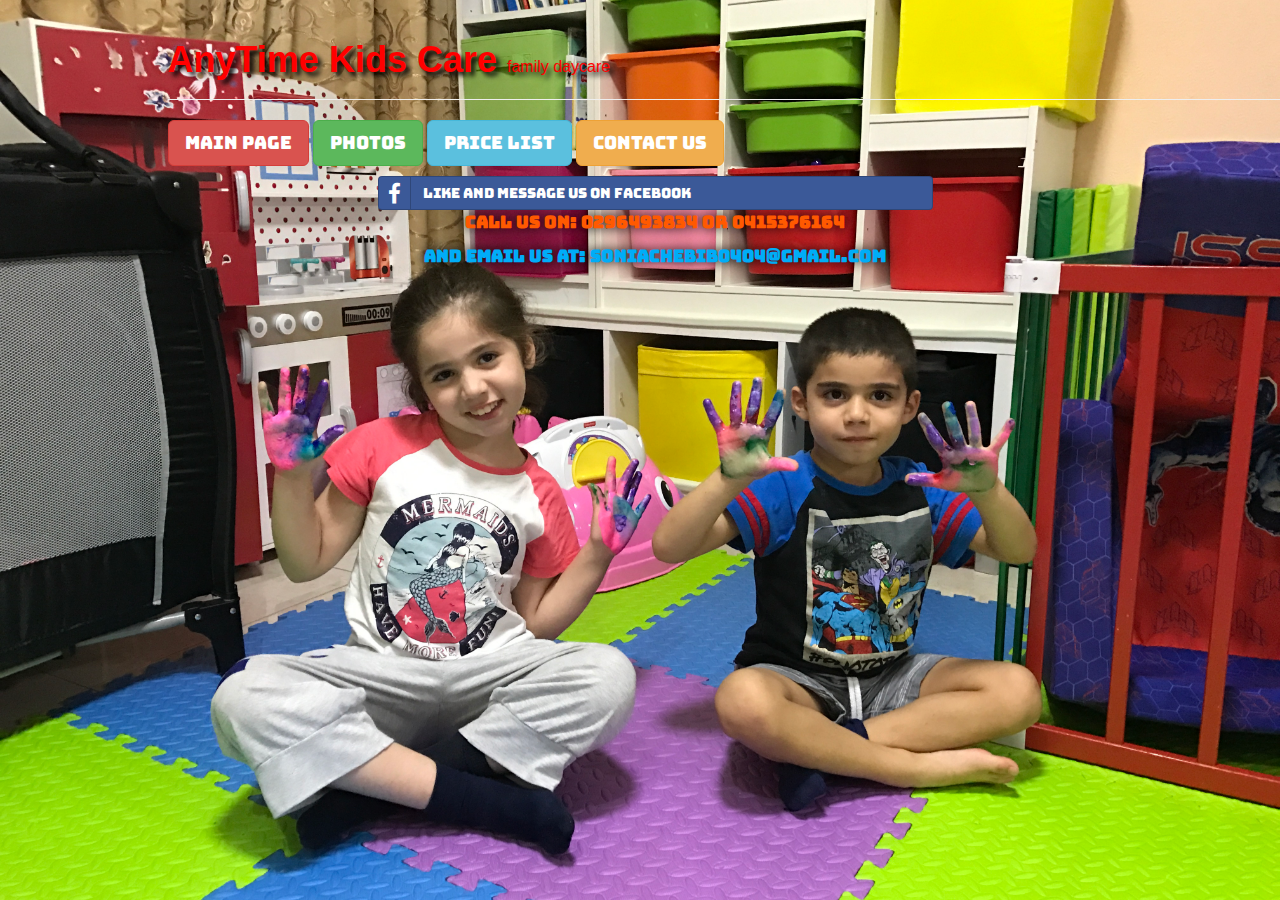
<file: anytimekidscare(contact).html>
<!DOCTYPE html>
<html>
<head>
<meta charset="utf-8">
<meta http-equiv="X-UA-Compatible" content="IE=edge">
 <title>AnyTime Kids Care</title>
<link rel="stylesheet" href="css/bootstrap.css" type="text/css"/>
<link rel="stylesheet" href="css/font-awesome.min.css" tyoe="text/css">
<link href="http://maxcdn.bootstrapcdn.com/font-awesome/4.1.0/css/font-awesome.min.css" rel="stylesheet">
<link rel="stylesheet" href="css/bootstrap-social.css"/>
<link rel="stylesheet" href="css/style.css" type="text/css"/>
<link href="https://fonts.googleapis.com/css?family=Bungee|Jacques+Francois+Shadow|Ribeye+Marrow" rel="stylesheet">
    </head>
  <body>
   
       <section id="cover">
        <div class="containerfluid">
          <div id="cover-caption">
         <div class="container">
               <section id="title">
                 <div class="row">
                     <div class="col-lg-12 col-lg-offset-1 col-md-12 col-md-offset-1 col-sm-12 col-sm-offset-1  col-xs-12 col-xs-offset-1">
                         <div class="page-header">
                               <h1><font color=red ><strong>AnyTime Kids Care</strong> <font size=3> family daycare</font> </h1>
                       </div>
                  </div>
                </div>
                </section>

                <section id="buttons">
     <div class="row">
          <div class="col-lg-12 col-lg-offset-1 col-md-12 col-md-offset-1  col-sm-12 col-sm-offset-1 col-xs-12 col-xs-offset-1" >
               <div class="a">
            
               <a href="index.html" class="btn btn-danger btn-lg" role="button">Main Page</a>
                 <a href="anytimekidscare(about).html" class="btn btn-success btn-lg" role="button">Photos</a>
                 <a href="anytimekidscare(price).html" class="btn btn-info btn-lg" role="button">Price List</a>
                    <a href="anytimekidscare(contact).html" class="btn btn-warning btn-lg" role="button">Contact Us</a>
              
             </div>
             </div>
         </div>
</section>

            
                        <section id="bodyinfo">
                             <div class="container">
                            <div class="row">
                             <div class="col-lg-6 col-lg-offset-3 col-md-8 col-md-offset-3 col-sm-8 col-sm-offset-3 col-xs-12" >
                <p></p>
                  <a href="https://www.facebook.com/Anytime-Kids-Care-FDC-and-Tutoring-Centre-326579867522667/" class="btn btn-block btn-social btn-facebook">
    <span class="fa fa-facebook"></span> Like And Message Us On Facebook
  </a>
                <p class="text-center" id="callus"><font color=#FF5900><strong>
           Call us on: 0296493834
           or 0415376164
           </strong></p>
           <p class="text-center"><font color=#00adf7><strong>
           And email us at: Soniachebib0404@gmail.com
           </strong></p>
                              </div>
                              </div>
                         </div>
                         </section>
                   </div> 
               </div>
  </div>
</div>               
</section>
<script src="https://ajax.googleapis.com/ajax/libs/jquery/2.1.3/jquery.min.js">
</script>
<script src="js/bootstrap.min.js">
</script>
</body>
</html>
</file>
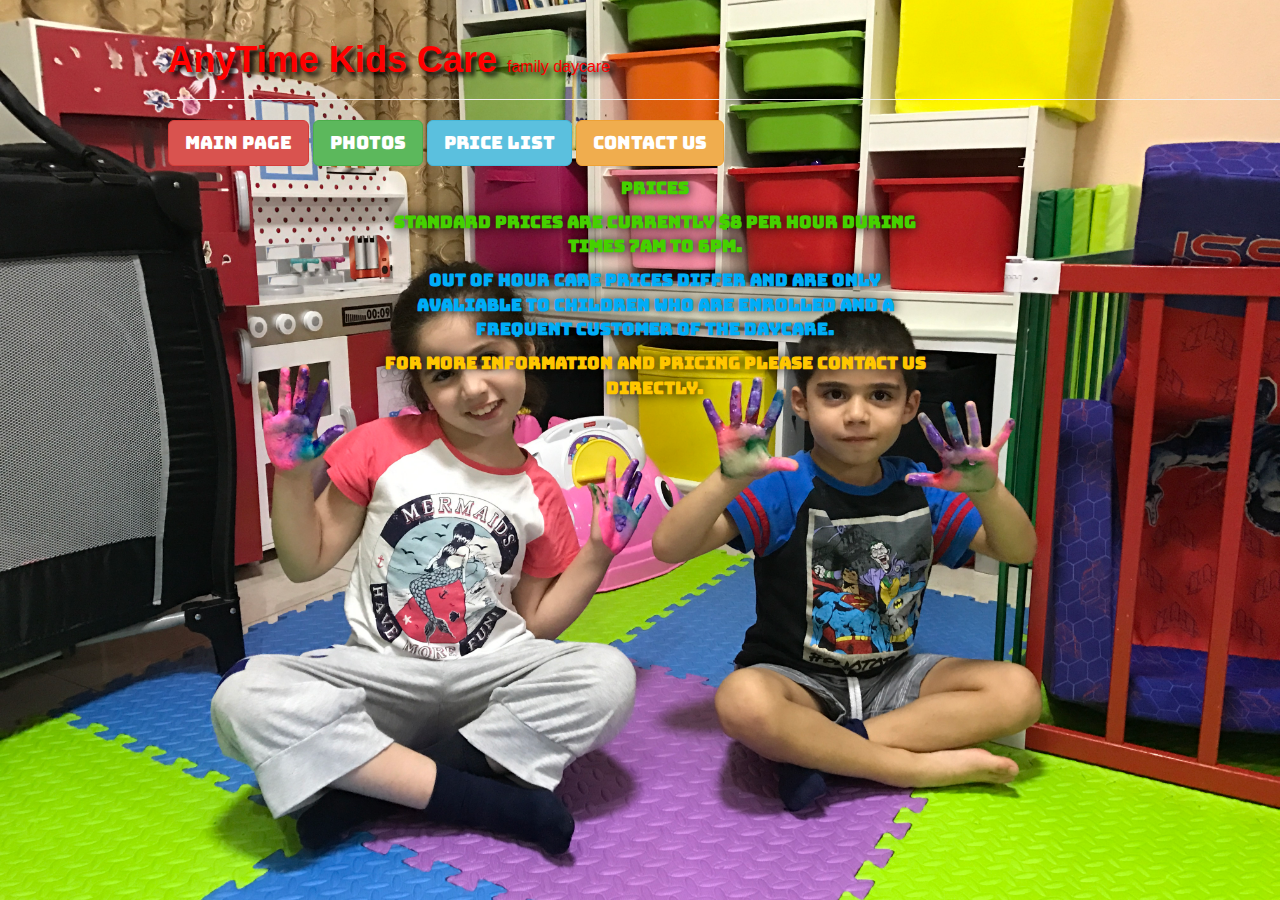
<file: anytimekidscare(price).html>
<!DOCTYPE html>
<html>
<head>
<meta charset="utf-8">
<meta http-equiv="X-UA-Compatible" content="IE=edge">
 <title>AnyTime Kids Care</title>
<link rel="stylesheet" href="css/bootstrap.css" type="text/css"/>
<link rel="stylesheet" href="css/style.css" type="text/css"/>
<link href="https://fonts.googleapis.com/css?family=Bungee|Jacques+Francois+Shadow|Ribeye+Marrow" rel="stylesheet">
    </head>
  <body>
     
       <section id="cover">
        <div class="containerfluid">
          <div id="cover-caption">
         <div class="container">
               <section id="title">
                 <div class="row">
                     <div class="col-lg-12 col-lg-offset-1 col-md-12 col-md-offset-1 col-sm-12 col-sm-offset-1  col-xs-12 col-xs-offset-1">
                         <div class="page-header">
                               <h1><font color=red ><strong> AnyTime Kids Care </strong><font size=3> family daycare</font> </h1>
                       </div>
                  </div>
                </div>
                </section>

                <section id="buttons">
     <div class="row">
          <div class="col-lg-12 col-lg-offset-1 col-md-12 col-md-offset-1  col-sm-12 col-sm-offset-1 col-xs-12 col-xs-offset-1" >
               <div class="a">
            
               <a href="index.html" class="btn btn-danger btn-lg" role="button">Main Page</a>
                 <a href="anytimekidscare(about).html" class="btn btn-success btn-lg" role="button">Photos</a>
                 <a href="anytimekidscare(price).html" class="btn btn-info btn-lg" role="button">Price List</a>
                    <a href="anytimekidscare(contact).html" class="btn btn-warning btn-lg" role="button">Contact Us</a>
              
             </div>
             </div>
         </div>
</section>

            
                        <section id="bodyinfo">
                             <div class="container">
                            <div class="row">
                              <div class="col-lg-6 col-lg-offset-3 col-md-8 col-md-offset-3 col-sm-8 col-sm-offset-3 col-xs-12" >
                <p></p> 
                  <p class="text-center"><font color="#45d100"> <strong>
          PRICES
          </font> </p>
          <p class="text-center"><font color="#45d100"> <strong>
           Standard prices are currently $8 per hour during times 7am to 6pm.
          </font> </p>
         <p class="text-center"><font color="#00adf7"> <strong>
          Out of hour care prices differ and are only avaliable to children who are enrolled and a frequent customer of the daycare.
          </font> </p>
          <p class="text-center"><font color="#ffc700"> <strong>
          For more information and pricing please contact us directly.
          </font> </p>
        
                              </div>
                              </div>
                         </div>
                         </strong>
                         </section>
                   </div> 
               </div>
  </div>
          </div>     
</section>



<script src="https://ajax.googleapis.com/ajax/libs/jquery/2.1.3/jquery.min.js">
</script>
<script src="js/bootstrap.min.js">
</script>
</body>
</html>
</file>
<file: css/style.css>
html,
body{ height:100%;
}
	
	div.page-header{
		font-family:"Comic Sans MS", cursive, sans-serif;
		
		 }
		 #cover{
    
    background: url(kids.JPG) center center no-repeat;
    background-size: cover;
    
    height:100%;
}

	
div.container{
    
  font-family: 'Bungee', cursive;
 

     
}
 h1 {text-shadow:4px 4px 5px black;}

p{text-shadow:0px 0px 12px black; }

@media all and (max-width: 1500px) { /* screen size until 1200px */
    body {
        font-size: 1.7em; /* 1.5x default size */
        
    }
@media all and (max-width: 1200px) { /* screen size until 1200px */
    body {
        font-size: 1.5em; /* 1.5x default size */
    
    }

@media all and (max-width: 992px) { /* screen size until 1200px */
    body {
        font-size: 2.2em; /* 1.5x default size */
    
    }
}
@media all and (max-width: 768px) { /* screen size until 1000px */
    body {
        font-size: 1.9em; /* 1.2x default size */
        
        }
    }
    @media all and (max-width: 500px) { /* screen size until 500px */
    body {
        font-size: 1.4em; /* 0.8x default size */
        
        }
    }
@media all and (max-width: 670px) { /* screen size until 500px */
    body {
        font-size: 2.2em; /* 0.8x default size */
        }
    }


    .mycarousel{
margin-top: 0px;
margin-bottom: 10px;

    }
    #callus{
        padding: 20px;
    }
</file>
<file: bootstrap-social-gh-pages/assets/css/docs.css>
body{font-weight:300;-webkit-font-smoothing:antialiased}
h2{text-align:center;font-weight:300}
.btn-social-icon{margin-bottom:4px}
.jumbotron{position:relative;font-size:16px;color:#fff;color:rgba(255,255,255,0.75);text-align:center;border-radius:0;padding-bottom:80px;background-image:-webkit-linear-gradient(left, #720e9e 0, #dd4b39 100%);background-image:-o-linear-gradient(left, #720e9e 0, #dd4b39 100%);background-image:linear-gradient(to right, #720e9e 0, #dd4b39 100%);background-repeat:repeat-x;filter:progid:DXImageTransform.Microsoft.gradient(startColorstr='#ff720e9e', endColorstr='#ffdd4b39', GradientType=1)}.jumbotron h1{margin-bottom:15px;font-weight:300;letter-spacing:-1px;color:#fff}
.jumbotron iframe{width:100px !important;height:20px !important;border:none;overflow:hidden;margin:2px}
.jumbotron p a,.jumbotron .jumbotron-links a{font-weight:500;color:#fff}
.jumbotron .jumbotron-links{margin-top:15px;margin-bottom:0;padding-left:0;list-style:none;font-size:14px}.jumbotron .jumbotron-links li{display:inline}
.jumbotron .jumbotron-links li+li{margin-left:20px}
.jumbotron .bottom{position:absolute;bottom:0;left:0;right:0;padding:18px;background-color:rgba(0,0,0,0.2)}
.btn-outline{margin-top:15px;margin-bottom:15px;padding:18px 24px;font-size:inherit;font-weight:500;color:#fff;background-color:transparent;border-color:#fff;border-color:rgba(255,255,255,0.5);transition:all .1s ease-in-out}.btn-outline:hover,.btn-outline:active{color:#720e9e;background-color:#fff;border-color:#fff}
.how-to{padding:20px}.how-to h2{text-align:center}
.how-to li{font-size:21px;line-height:1.7;margin-top:20px}.how-to li p{font-size:16px;color:#555}
.how-to code{font-size:85%;word-wrap:break-word;white-space:normal}
footer{text-align:center;opacity:.8;padding:50px;background-image:-webkit-linear-gradient(left, #dd4b39 0, #720e9e 100%);background-image:-o-linear-gradient(left, #dd4b39 0, #720e9e 100%);background-image:linear-gradient(to right, #dd4b39 0, #720e9e 100%);background-repeat:repeat-x;filter:progid:DXImageTransform.Microsoft.gradient(startColorstr='#ffdd4b39', endColorstr='#ff720e9e', GradientType=1)}footer a{color:#fff}footer a:hover{color:#fff}
.links{margin:0;list-style:none;padding-left:0}.links li{display:inline;padding:0 10px}
.social-class .social-hex{font-family:Monaco,Menlo,Consolas,"Courier New",monospace;font-size:10px;opacity:.3;float:right}
.social-class li{margin-bottom:4px}.social-class li:hover .social-hex{opacity:1}
.social-class li:hover code{background-color:#e8e8ee}
.social-class code{cursor:default}
</file>
